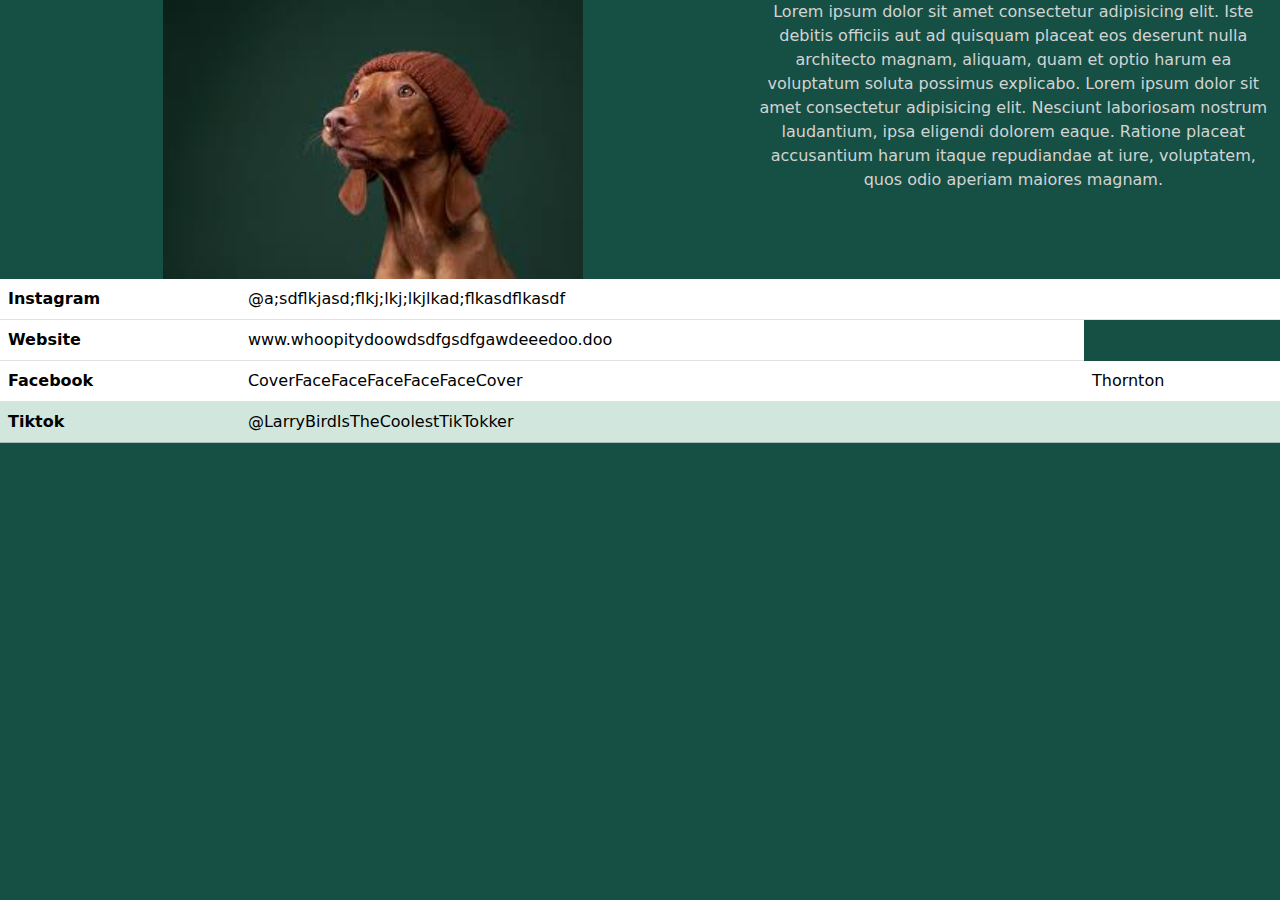
<file: pages/index.html>
<!DOCTYPE html>
<html lang="en">
<head>
    <meta charset="UTF-8">
    <meta name="viewport" content="width=device-width, initial-scale=1.0">
    <title>Riggs_Jake_307.6.2</title>
    <link
      href="https://cdn.jsdelivr.net/npm/bootstrap@5.3.3/dist/css/bootstrap.min.css"
      rel="stylesheet"
      integrity="sha384-QWTKZyjpPEjISv5WaRU9OFeRpok6YctnYmDr5pNlyT2bRjXh0JMhjY6hW+ALEwIH"
      crossorigin="anonymous"
    />
   
    <script
      defer
      src="https://cdn.jsdelivr.net/npm/bootstrap@5.3.3/dist/js/bootstrap.bundle.min.js"
      integrity="sha384-YvpcrYf0tY3lHB60NNkmXc5s9fDVZLESaAA55NDzOxhy9GkcIdslK1eN7N6jIeHz"
      crossorigin="anonymous"
    ></script> 
    
    <link rel="stylesheet" href="../styles/styles.css">
</head>
<body>
    <container>

        <div img 
        <div class="container-fluid text-center">
          <div class="row" width="430">
            <div class="col-sm-7 box"><img class="doggo" src="../images/Beanie Doggo.jpg" width="420"></div>
            <div class="col-sm-5 box">Lorem ipsum dolor sit amet consectetur adipisicing elit. Iste debitis officiis aut ad quisquam placeat eos deserunt nulla architecto magnam, aliquam, quam et optio harum ea voluptatum soluta possimus explicabo. Lorem ipsum dolor sit amet consectetur adipisicing elit. Nesciunt laboriosam nostrum laudantium, ipsa eligendi dolorem eaque. Ratione placeat accusantium harum itaque repudiandae at iure, voluptatem, quos odio aperiam maiores magnam.</div>
          </div>
        </div>
        </div>
    
        <!-- Table -->
        <table class="table">
          <thead>
            <tr>
              <th scope="col">Instagram</th>
              <td scope="col">@a;sdflkjasd;flkj;lkj;lkjlkad;flkasdflkasdf</td>
              <td scope="col"></td>
            </tr>
          </thead>
          <tbody>
            <tr>
              <th scope="row">Website</th>
              <td>www.whoopitydoowdsdfgsdfgawdeeedoo.doo</td>
            </tr>
            <tr>
              <th scope="row">Facebook</th>
              <td>CoverFaceFaceFaceFaceFaceCover</td>
              <td>Thornton</td>
            </tr>
            <tr class="table-success">
              <th scope="row">Tiktok</th>
              <td colspan="2">@LarryBirdIsTheCoolestTikTokker</td>
            </tr>
          </tbody>
        </table>

    </container>
    
</body>
</html>
</file>
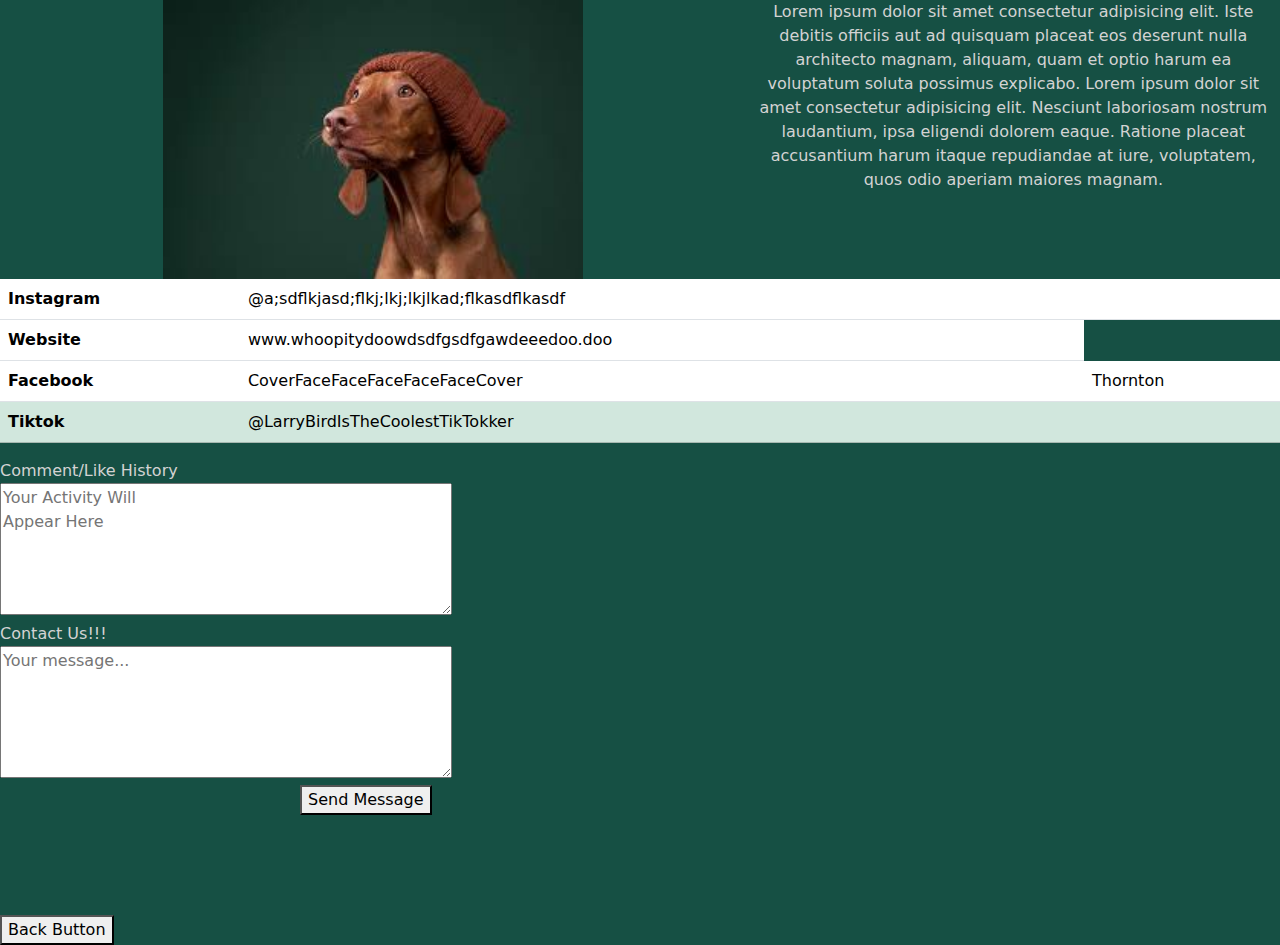
<file: pages/admin.html>
<!DOCTYPE html>
<html lang="en">
<head>
    <meta charset="UTF-8">
    <meta name="viewport" content="width=device-width, initial-scale=1.0">
    <title>Riggs_Jake_307.6.2</title>
    <link
      href="https://cdn.jsdelivr.net/npm/bootstrap@5.3.3/dist/css/bootstrap.min.css"
      rel="stylesheet"
      integrity="sha384-QWTKZyjpPEjISv5WaRU9OFeRpok6YctnYmDr5pNlyT2bRjXh0JMhjY6hW+ALEwIH"
      crossorigin="anonymous"
    />
   
    <script
      defer
      src="https://cdn.jsdelivr.net/npm/bootstrap@5.3.3/dist/js/bootstrap.bundle.min.js"
      integrity="sha384-YvpcrYf0tY3lHB60NNkmXc5s9fDVZLESaAA55NDzOxhy9GkcIdslK1eN7N6jIeHz"
      crossorigin="anonymous"
    ></script> 
    
    <link rel="stylesheet" href="../styles/styles.css">
</head>
<body>
    <container>

        <div img 
        <div class="container-fluid text-center">
          <div class="row" width="430">
            <div class="col-sm-7 box"><img class="doggo" src="../images/Beanie Doggo.jpg" width="420"></div>
            <div class="col-sm-5 box">Lorem ipsum dolor sit amet consectetur adipisicing elit. Iste debitis officiis aut ad quisquam placeat eos deserunt nulla architecto magnam, aliquam, quam et optio harum ea voluptatum soluta possimus explicabo. Lorem ipsum dolor sit amet consectetur adipisicing elit. Nesciunt laboriosam nostrum laudantium, ipsa eligendi dolorem eaque. Ratione placeat accusantium harum itaque repudiandae at iure, voluptatem, quos odio aperiam maiores magnam.</div>
          </div>
        </div>
        </div>
    
        <!-- Table -->
        <table class="table">
          <thead>
            <tr>
              <th scope="col">Instagram</th>
              <td scope="col">@a;sdflkjasd;flkj;lkj;lkjlkad;flkasdflkasdf</td>
              <td scope="col"></td>
            </tr>
          </thead>
          <tbody>
            <tr>
              <th scope="row">Website</th>
              <td>www.whoopitydoowdsdfgsdfgawdeeedoo.doo</td>
            </tr>
            <tr>
              <th scope="row">Facebook</th>
              <td>CoverFaceFaceFaceFaceFaceCover</td>
              <td>Thornton</td>
            </tr>
            <tr class="table-success">
              <th scope="row">Tiktok</th>
              <td colspan="2">@LarryBirdIsTheCoolestTikTokker</td>
            </tr>
          </tbody>
        </table>

        <div></div>
            <form>
                <span>Comment/Like History</span><div>
            <textarea class="input-textfield" placeholder="Your Activity Will Appear Here"></textarea>
        </div>

        <div>
            <form>
                <span>Contact Us!!!</span><div>
            <textarea class="input-textfield" placeholder="Your message..."></textarea>
        </div>
            <div class="send_message"></div>
            <button class="send_message">
            Send Message</button>
            </div>
                </div>
                    </form>
        </div>

            <div>
                <container mt="1">
                    <button class="back-button">
                Back Button
                </container>

    </container>
    
</body>
</html>
</file>
<file: styles/styles.css>
body {
    background-color: rgb(22, 80, 68);
    color: lightgray
}

.doggo {
    border-left: 200px;
    border-color: black;
    border: 200px;
}

.mt-1 {
    margin-top: 100px !important;
}

.send_message {
    margin-left: 300px;
}

.back-button {
    margin-top: 100px;
    margin-right: 50px;
}

.input-textfield {
    padding-right: 270px;
    padding-bottom: 80px;
}
</file>
